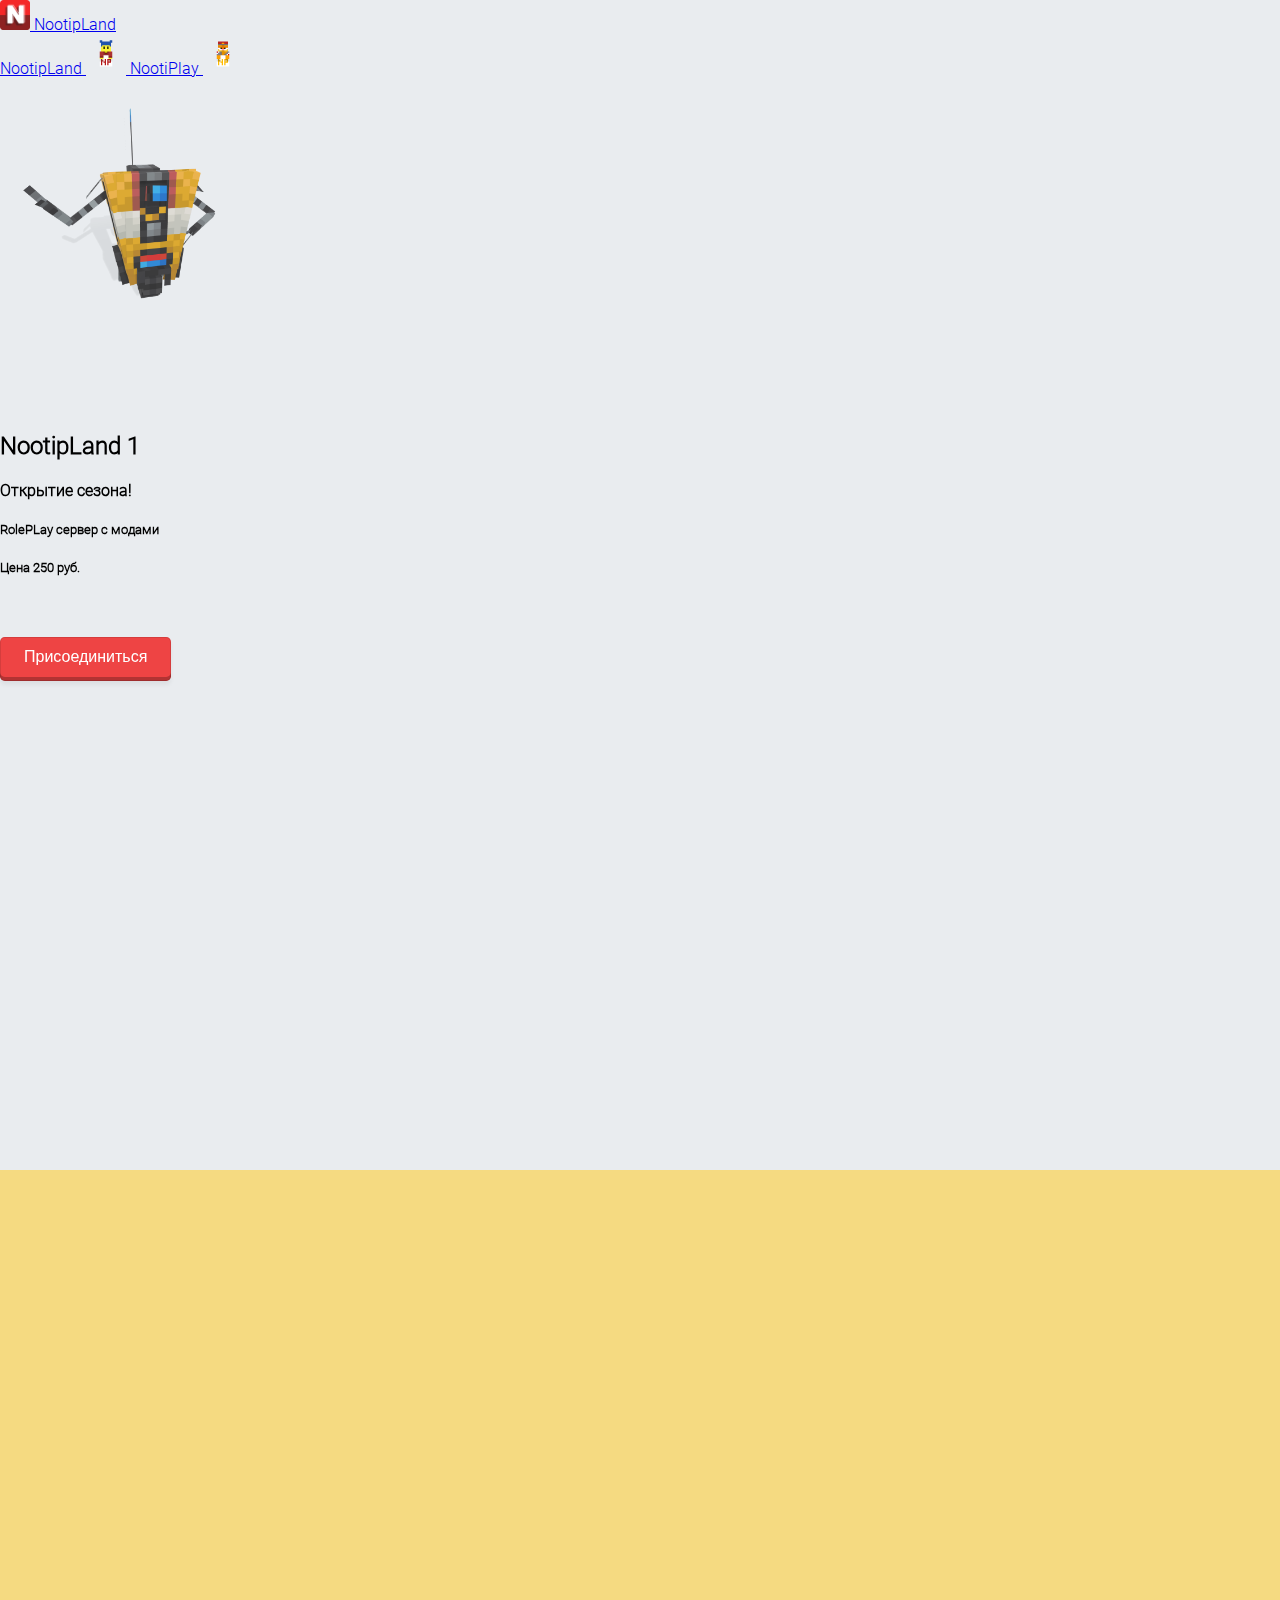
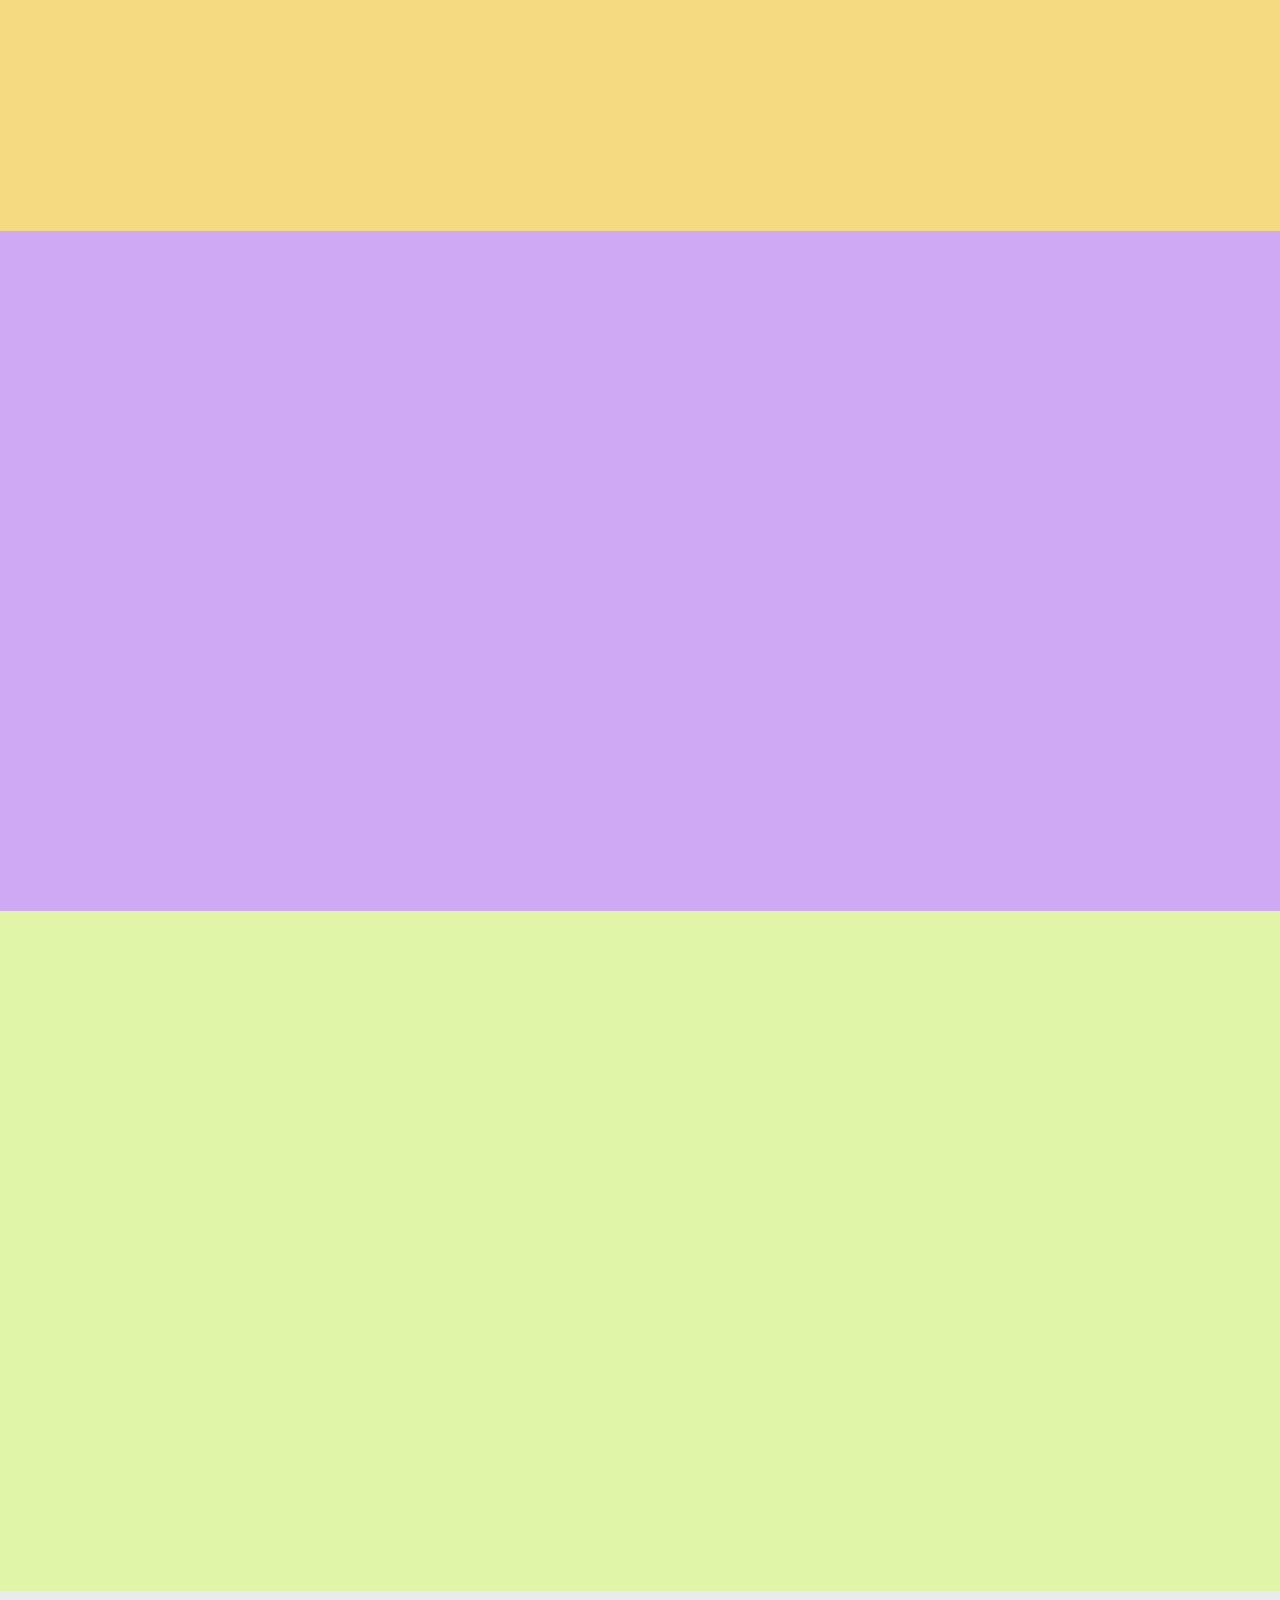
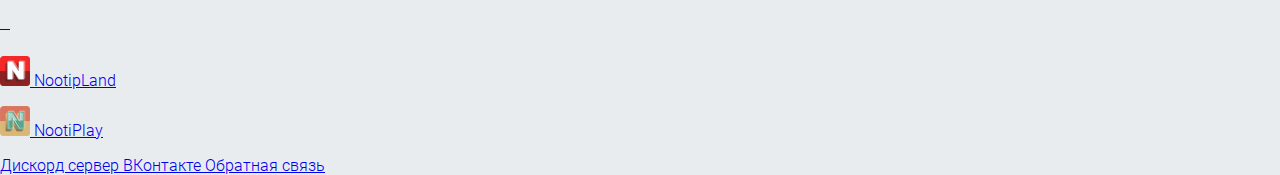
<file: Land.html>
<!DOCTYPE html>
<html lang="en">
<head>
	<meta charset="UTF-8">
	<meta name="viewport" content="width=device-width, initial-scale=1.0">
	<link rel="shortcut icon" href="icon/NootipLand.png">
	<link rel="stylesheet" href="Only.css">
	<link rel="stylesheet" href="https://stackpath.bootstrapcdn.com/bootstrap/4.5.0/css/bootstrap.min.css" 
	integrity="sha384-9aIt2nRpC12Uk9gS9baDl411NQApFmC26EwAOH8WgZl5MYYxFfc+NcPb1dKGj7Sk" crossorigin="anonymous">
	<link href="https://unpkg.com/aos@2.3.1/dist/aos.css" rel="stylesheet">
	<link rel="stylesheet" href="Buttons/pushy-buttons.css">
	<link rel="stylesheet" href="Buttons/pushy-buttons.min.css">
	<title>NootipLand</title>
</head>
<body class = "fon" id = "element">
	<div id = "page-preloader" class = "preloader">
		<div class="spinner-grow text-warning fx-cent" role="status">
			<span class="visually-hidden"></span>
		</div>
	</div>
	<nav class = "navbar navbar-expand navbar-light bg-light">
		<div class = "container">
			<a href="#" class = "navbar-brand">
				<img src="icon/NootipLand.png" alt="" height="30">
				NootipLand
			</a>
			<div class = "navbar-nav">
				<a class = "nav-link active" href="#">
					NootipLand
					<img src="icon/nootipland-export.png" alt="" height="40">
				</a>
				<a class = "nav-link" href="Play.html">
					NootiPlay
					<img src="icon/nootipplay-export.png" alt="" height="40">
				</a>
			</div>
		</div>
	</nav>
	<div class = "jumbotron jumbotron-fluid">
		<div class = "container">
			<div class = "row align-items-center">
				<div class = "col" data-aos="fade-right" data-aos-offset="300" data-aos-easing="ease-in-sine">
					<img src="3d/model_3.png" alt="..." width="290">
				</div>
				<div class = "col text-center" data-aos="zoom-in" data-aos-offset="300" data-aos-easing="ease-in-sine">
					<p>ᅠ ᅠ </p>
					<h2>NootipLand 1</h2>
					<h4>Открытие сезона!</h4>
					<h5>RolePLay сервер с модами</h5>
					<h5>Цена 250 руб.</h5>
					<p>ᅠ ᅠ </p>
					<a target="_blank" class = "boton">
						<button class="pushy__btn pushy__btn--md pushy__btn--red">
							Присоединиться
						</button>
					</a>
				</div>				
				<div class = "col" data-aos="fade-right" data-aos-offset="300" data-aos-easing="ease-in-sine">
					<img src="3d/model.png" alt="..." width="290">
				</div>
			</div>
		</div>
	</div>
	<div class = "jumbotron jumbotron-fluid">
		<div class = "container">
			<div class = "row">
				<div class = "col-12 text-center" data-aos="zoom-in" data-aos-offset="300" data-aos-easing="ease-in-sine">
					<h3>На этом сервере присутствует огромное количество различных модов которые прокачают механику игры. На сервере есть мод на улучшенную генерацию, увеличено количество мобов, увеличено количество биомов, и это только малая часть. На сервере вы можете создать свой собственный город или даже страну со своими обычаями. На сервере вы можете стать политиком, фсбешником, и даже президентом!</h3>
					<h1> ᅠ</h1>
				</div>
			</div>
		</div>
	</div>
	<div class = "Voice">
		<div class = "container">
			<div class = "row">
				<div class = "col-5" data-aos="fade-right" data-aos-offset="300" data-aos-easing="ease-in-sine">
					<img src="3d/model_7.png" alt="..." width="250">
				</div>
				<div class = "col-5 text-center" data-aos="zoom-in" data-aos-offset="300" data-aos-easing="ease-in-sine">
					<h1> ᅠ</h1>
					<h2>Simple Voice Chat</h2>
					<p>Этот мод добавит голосовой чат в майнкрафт. С этим модом привычное общение в майнкрафте заиграет новыми красками!</p>
					<p><a href="https://www.curseforge.com/minecraft/mc-mods/simple-voice-chat" target="_blank" class = "text-secondary">Подробнее...</a></p>
				</div>
			</div>
		</div>
	</div>
	<div class = "create">
		<div class = "container">
			<div class = "row">
				<div class = "col-5" data-aos="fade-right" data-aos-offset="300" data-aos-easing="ease-in-sine">
					<img src="3d/model_8.png" alt="" width="250">
				</div>
				<div class = "col-5 text-center" data-aos="zoom-in" data-aos-offset="300" data-aos-easing="ease-in-sine">
					<h1> ᅠ</h1>
					<h2>Create</h2>
					<p>Этот мод добавит шестерёнки и прочие новые детали для механизмов в майнкрафт. С этим модом количество механизмов и механик игры увеличится в 2 раза!</p>
					<p><a href="https://www.youtube.com/watch?v=oDVUOwZahWQ" target="_blank" class = "text-secondary">Подробнее...</a></p>
				</div>
			</div>
		</div>
	</div>
	<div class = "terra">
		<div class = "container">
			<div class = "row">
				<div class = "col-5" data-aos="fade-right" data-aos-offset="300" data-aos-easing="ease-in-sine">
					<img src="3d/model_9.png" alt="" width="250">
				</div>
				<div class = "col-5 text-center" data-aos="zoom-in" data-aos-offset="300" data-aos-easing="ease-in-sine">
					<h1> ᅠ</h1>
					<h2>Terralith 2.0</h2>
					<p>Этот мод улучшает стандартную генерацию майнкрафта, до неузнаваемости! С этим модом путешествовать по миру майнкрафта, становится ещё интереснее.</p>
					<p><a href="https://www.youtube.com/watch?v=zmIvURR_-eg&t=7s" target="_blank" class = "text-secondary">Подробнее...</a></p>
				</div>
			</div>
		</div>
	</div>
	<nav class = "navbar navbar-expand navbar-dark bg-dark">
		<div class = "container">
			<a href="#" class = "navbar-brand">
				<h6> ᅠ</h6>
				<img src="icon/NootipLand.png" alt="" height="30">
				NootipLand
				<p>
					<img src="icon/NootiPlay.png" alt="" height="30">
					NootiPlay
				</p>
			</a>
			<div class = "navbar-nav">
				<a class = "nav-link" href="https://discord.gg/wPcK8u2wn7" target="_blank">
					Дискорд сервер 
				</a>
				<a class = "nav-link" href="https://vk.com/nootipland" target="_blank">
					ВКонтакте 
				</a>
				<a class = "nav-link" href="https://vk.com/arkanik3" target="_blank">
					Обратная связь 
				</a>
			</div>
		</div>
	</nav>
	<script src="wtf.js"></script>
	<script src="https://unpkg.com/aos@2.3.1/dist/aos.js"></script>
	<script>
  		AOS.init();
	</script>
	<!-- Yandex.Metrika counter -->
	<script type="text/javascript" >
		(function(m,e,t,r,i,k,a){m[i]=m[i]||function(){(m[i].a=m[i].a||[]).push(arguments)};
		m[i].l=1*new Date();k=e.createElement(t),a=e.getElementsByTagName(t)[0],k.async=1,k.src=r,a.parentNode.insertBefore(k,a)})
		(window, document, "script", "https://mc.yandex.ru/metrika/tag.js", "ym");
	
		ym(87773006, "init", {
			clickmap:true,
			trackLinks:true,
			accurateTrackBounce:true,
			webvisor:true
		});
	</script>
	<noscript><div><img src="https://mc.yandex.ru/watch/87773006" style="position:absolute; left:-9999px;" alt="" /></div></noscript>
	<!-- /Yandex.Metrika counter -->
</body>
</html>
</file>
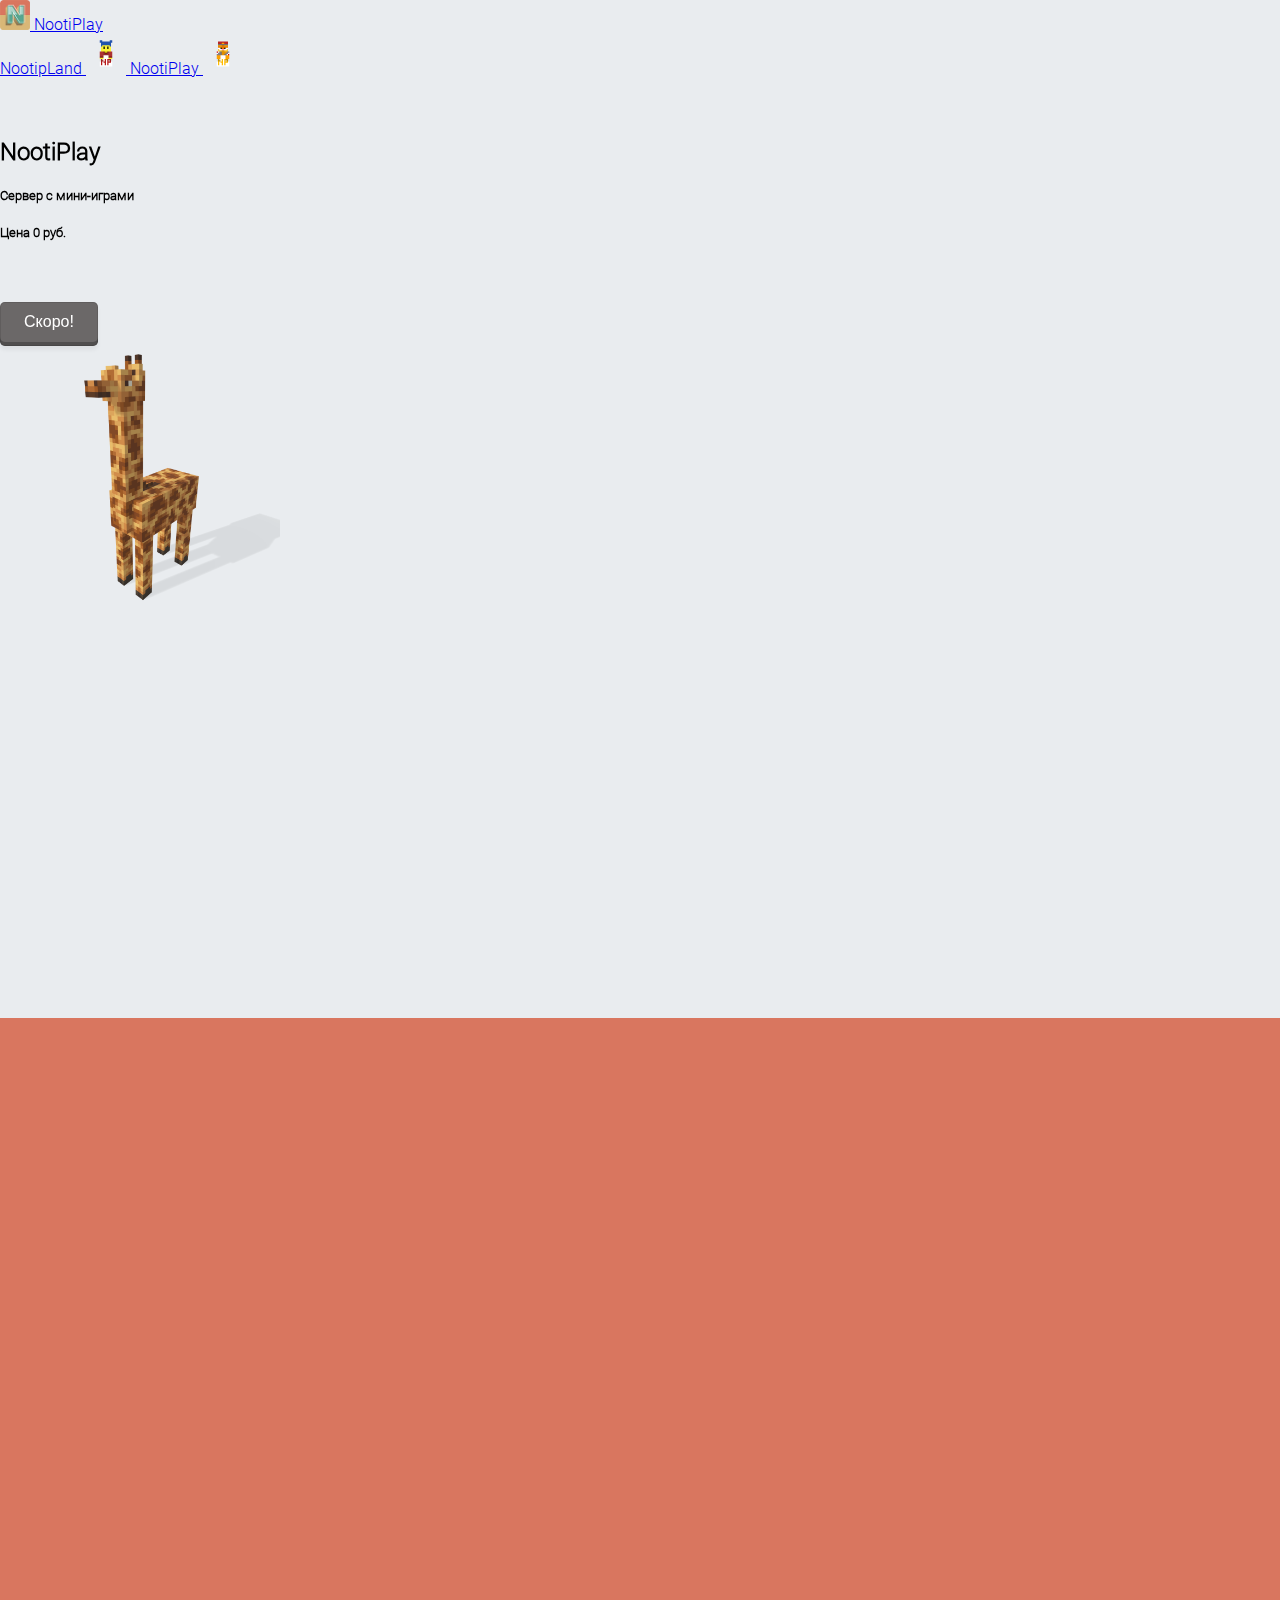
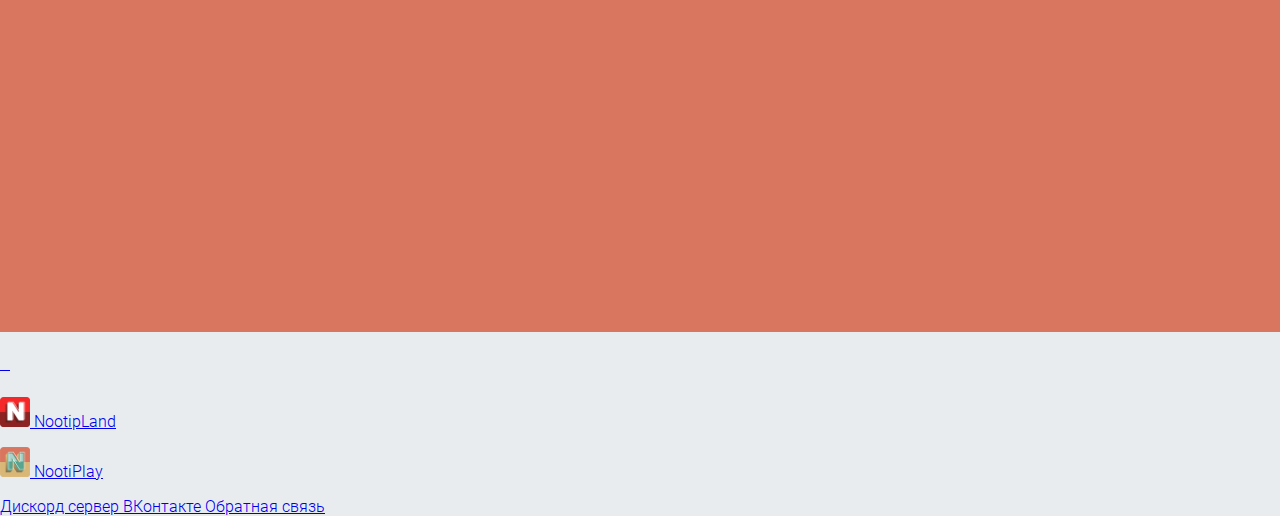
<file: Play.html>
<!DOCTYPE html>
<html lang="en">
<head>
	<meta charset="UTF-8">
	<meta name="viewport" content="width=device-width, initial-scale=1.0">
	<link rel="shortcut icon" href="icon/NootiPlay.png">
	<link rel="stylesheet" href="Only.css">
	<link rel="stylesheet" href="https://stackpath.bootstrapcdn.com/bootstrap/4.5.0/css/bootstrap.min.css" 
	integrity="sha384-9aIt2nRpC12Uk9gS9baDl411NQApFmC26EwAOH8WgZl5MYYxFfc+NcPb1dKGj7Sk" crossorigin="anonymous">
	<link href="https://unpkg.com/aos@2.3.1/dist/aos.css" rel="stylesheet">
	<link rel="stylesheet" href="Buttons/pushy-buttons.css">
	<link rel="stylesheet" href="Buttons/pushy-buttons.min.css">
	<title>NootiPlay</title>
</head>
<body class = "fon">

	<div id = "page-preloader" class = "preloader">
		<div class="spinner-grow text-warning fx-cent" role="status">
			<span class="visually-hidden"></span>
		</div>
	</div>

	<nav class = "navbar navbar-expand navbar-light bg-light">
		<div class = "container">
			<a href="#" class = "navbar-brand">
				<img src="icon/NootiPlay.png" alt="" height="30">
				NootiPlay
			</a>
			<div class = "navbar-nav">
				<a class = "nav-link" href="index.html">
					NootipLand
					<img src="icon/nootipland-export.png" alt="" height="40">
				</a>
				<a class = "nav-link active" href="#">
					NootiPlay
					<img src="icon/nootipplay-export.png" alt="" height="40">
				</a>
			</div>
		</div>
	</nav>

	<div class = "jumbotron">
		<div class = "container">
			<div class = "row">
				<div class = "col-8 text-center" data-aos="zoom-in" data-aos-offset="300" data-aos-easing="ease-in-sine">
					<p>ᅠ ᅠ </p>
					<h2>NootiPlay</h2>
					<h5>Cервер с мини-играми</h5>
					<h5>Цена 0 руб.</h5>
					<p>ᅠ ᅠ </p>
					<a href="#">
						<button class="pushy__btn pushy__btn--md pushy__btn--gray">
							Скоро!
						</button>
					</a>					
				</div>				
				<div class = "col-3" data-aos="fade-left" data-aos-offset="300" data-aos-easing="ease-in-sine">
					<img src="3d/model_4.png" alt="..." width="280">
				</div>
			</div>
		</div>
	</div>

	<div class = "jumbotron">
		<div class = "container">
			<div class = "row">
				<div class = "col-3" data-aos="fade-right" data-aos-offset="300" data-aos-easing="ease-in-sine">
					<img src="3d/model_2.png" alt="..." width="280">
				</div>
				<div class = "col-8 text-center" data-aos="zoom-in" data-aos-offset="300" data-aos-easing="ease-in-sine">
					<p></p>
					<h3>На это сервере ты встретишь множество мини-игр и различные конкурсы. На сервере есть войсчат, который обязательно поднимет вам настроение в неудачный день. На сервер можно попасть даже не имея лицензии. На сервере каждый месяц проходят различные конкурсы по разным мини-играм!
					</h3>
				</div>
			</div>
		</div>
	</div>
	<div class = "zhdi">
		<div class = "container">
			<div class = "row">
				<div class = "col-7" data-aos="zoom-in" data-aos-offset="300" data-aos-easing="ease-in-sine">
					<h1> ᅠ</h1>
					<h1>Сервер ещё в разработке!</h1>
					<h3>Если хочешь попасть на открытие,</h3>
					<h3>то переходи в <a href="https://discord.gg/wPcK8u2wn7" target="_blank">дискорд сервер</a>.</h3>
				</div>
				<div class = col-3 data-aos="fade-left" data-aos-offset="300" data-aos-easing="ease-in-sine">
					<img src="3d/model_6.png" alt="" width="280">
				</div>
			</div>
		</div>
	</div>
	<nav class = "navbar navbar-expand navbar-dark bg-dark">
		<div class = "container">
			<a href="#" class = "navbar-brand">
				<h6> ᅠ</h6>
				<img src="icon/NootipLand.png" alt="" height="30">
				NootipLand
				<p>
					<img src="icon/NootiPlay.png" alt="" height="30">
					NootiPlay
				</p>
			</a>
			<div class = "navbar-nav">
				<a class = "nav-link" href="https://discord.gg/wPcK8u2wn7" target="_blank">
					Дискорд сервер 
				</a>
				<a class = "nav-link" href="https://vk.com/nootipland" target="_blank">
					ВКонтакте 
				</a>
				<a class = "nav-link" href="https://vk.com/arkanik3" target="_blank">
					Обратная связь 
				</a>
			</div>
		</div>
	</nav>
	<script src="wtf.js"></script>
	<script src="https://unpkg.com/aos@2.3.1/dist/aos.js"></script>
	<script>
  		AOS.init();
	</script>
</body>
</html>
</file>
<file: Only.css>
@font-face {
	font-family: "HelveticaNeueCyr"; 
	src: url("font/HelveticaNeueCyr-Light.ttf") format("truetype"); 
	font-style: normal; 
	font-weight: normal; 
} 
@font-face {
	font-family: "Roboto-Light"; 
	src: url("font/Roboto-Light.ttf") format("truetype"); 
	font-style: normal; 
	font-weight: normal; 
} 
body{
	margin: 0px;
}
*{
	font-family: "Roboto-Light";
}
.d{
	padding: 300px;
	background: white;
}
.ba img{
	height: 1400px;
}
.preloader{
	position: fixed;
	left: 0;
	top: 0;
	width: 100%;
	height: 100%;
	background: white;
	z-index: 2;
	transition: 1s all;
	opacity: 1;
	visibility: visible;
}
.fx-cent{
	position: absolute;
	top: 50%;
	left: 50%;
}
.done{
	opacity: 0;
	visibility: hidden;
}
.fon{
	background: #E9ECEF;
}
.otstup{
	background: white;
	padding: 40px;
}
.zhdi{
	background: #D9765F;
	padding: 200px;
}
.Voice{
	background: #F5DA81;
	padding: 100px;
}
.create{
	background: #D0A9F5;
	padding: 100px;
}
.terra{
	background: #E1F5A9;
	padding: 100px;
}
.uspeh{
	background: #E1F5A9;
	padding: 300px;
}
.sticky{
	background: #F8F9FA;
	position: fixed;
	height: 60px;
}
.ostrov{
	background: #ECF6CE;
	padding: 100px;
	text-align: center;
}
.video{
	border-radius: 10px;
	text-align: center;
	width: 100%;
}
@media screen and (min-width: 995px){
	.video{
		display: none;
	}
}
@media screen and (max-width: 995px){
	.Voice{
		padding: 30px;
	}
	.create{
		padding: 30px;
	}
	.terra{
		padding: 30px;
	}
	.te-min{
		font-size: 23px;
		text-align: center;
	}
	.img-del{
		display: none;
	}
	.na-min{
		font-size: 13px;
	}
	.naf-min{
		font-size: 12px;
	}
	.h-mob-txt{
		font-size: 30px;
	}
	.mob-txt{
		font-size: 20px;
	}
}




/*Убрать полосу прокрутки для всей страницы*/
::-webkit-scrollbar {
  width: 0;
}
#element {
  overflow-y: scroll;
}
#element::-webkit-scrollbar {
  width: 6px;
  background-color: #f9f9fd;
}
#element::-webkit-scrollbar-thumb {
	border-radius: 10px;
	background-color: #FE9A2E;
}

#element::-webkit-scrollbar-track {
	-webkit-box-shadow: inset 0 0 6px rgba(0,0,0,0.2);
	border-radius: 10px;
	background-color: #f9f9fd;
	padding: 10px;
}
</file>
<file: Buttons/pushy-buttons.css>
.pushy__btn {
  -webkit-font-smoothing: antialiased;
  text-rendering: optimizeLegibility;
  display: inline-block;
  border: none;
  border-radius: .3em;
  -webkit-box-shadow: inset 0 0 0 1px rgba(0, 0, 0, 0.1), inset 0 -0.25em 0 rgba(0, 0, 0, 0.25), 0 0.25em 0.25em rgba(0, 0, 0, 0.05);
          box-shadow: inset 0 0 0 1px rgba(0, 0, 0, 0.1), inset 0 -0.25em 0 rgba(0, 0, 0, 0.25), 0 0.25em 0.25em rgba(0, 0, 0, 0.05);
  color: #fff;
  cursor: pointer;
  font-family: -apple-system,BlinkMacSystemFont,"Segoe UI",Roboto, Helvetica,Arial,sans-serif,"Apple Color Emoji","Segoe UI Emoji", "Segoe UI Symbol";
  font-weight: 400;
  line-height: 1.5;
  padding: .5em 1.5em .75em;
  position: relative;
  vertical-align: middle;
  -webkit-user-select: none;
     -moz-user-select: none;
      -ms-user-select: none;
          user-select: none; }
  .pushy__btn:active {
    -webkit-box-shadow: inset 0 0 0 1px rgba(0, 0, 0, 0.2), inset 0 2px 0 rgba(255, 255, 255, 0.1), inset 0 0.25em 0.5em rgba(0, 0, 0, 0.05);
            box-shadow: inset 0 0 0 1px rgba(0, 0, 0, 0.2), inset 0 2px 0 rgba(255, 255, 255, 0.1), inset 0 0.25em 0.5em rgba(0, 0, 0, 0.05);
    margin-top: .25em;
    padding-bottom: .5em; }
  .pushy__btn:active, .pushy__btn:focus {
    outline: none; }
  .pushy__btn--blue {
    background-color: #1199EE; }
  .pushy__btn--green {
    background-color: #10ac84; }
  .pushy__btn--red {
    background-color: #EE4444; }
  .pushy__btn--gray {
    background-color: #6B6868; }
  .pushy__btn--lg {
    font-size: 1.5em; }
  .pushy__btn--df {
    font-size: 1.25em; }
  .pushy__btn--md {
    font-size: 1em; }
  .pushy__btn--sm {
    font-size: 0.75em; }
</file>
<file: Buttons/pushy-buttons.min.css>
.pushy__btn{-webkit-font-smoothing:antialiased;text-rendering:optimizeLegibility;display:inline-block;border:none;border-radius:.3em;box-shadow:inset 0 0 0 1px rgba(0,0,0,.1),inset 0 -.25em 0 rgba(0,0,0,.25),0 .25em .25em rgba(0,0,0,.05);color:#fff;cursor:pointer;font-family:-apple-system,BlinkMacSystemFont,Segoe UI,Roboto,Helvetica,Arial,sans-serif;font-weight:400;line-height:1.5;padding:.5em 1.5em .75em;position:relative;vertical-align:middle;-webkit-user-select:none;-moz-user-select:none;-ms-user-select:none;user-select:none}.pushy__btn:active{box-shadow:inset 0 0 0 1px rgba(0,0,0,.2),inset 0 2px 0 hsla(0,0%,100%,.1),inset 0 .25em .5em rgba(0,0,0,.05);margin-top:.25em;padding-bottom:.5em}.pushy__btn:active,.pushy__btn:focus{outline:none}.pushy__btn--blue{background-color:#19e}.pushy__btn--green{background-color:#10ac84}.pushy__btn--red{background-color:#e44}.pushy__btn--lg{font-size:1.5em}.pushy__btn--df{font-size:1.25em}.pushy__btn--md{font-size:1em}.pushy__btn--sm{font-size:.75em}
</file>
